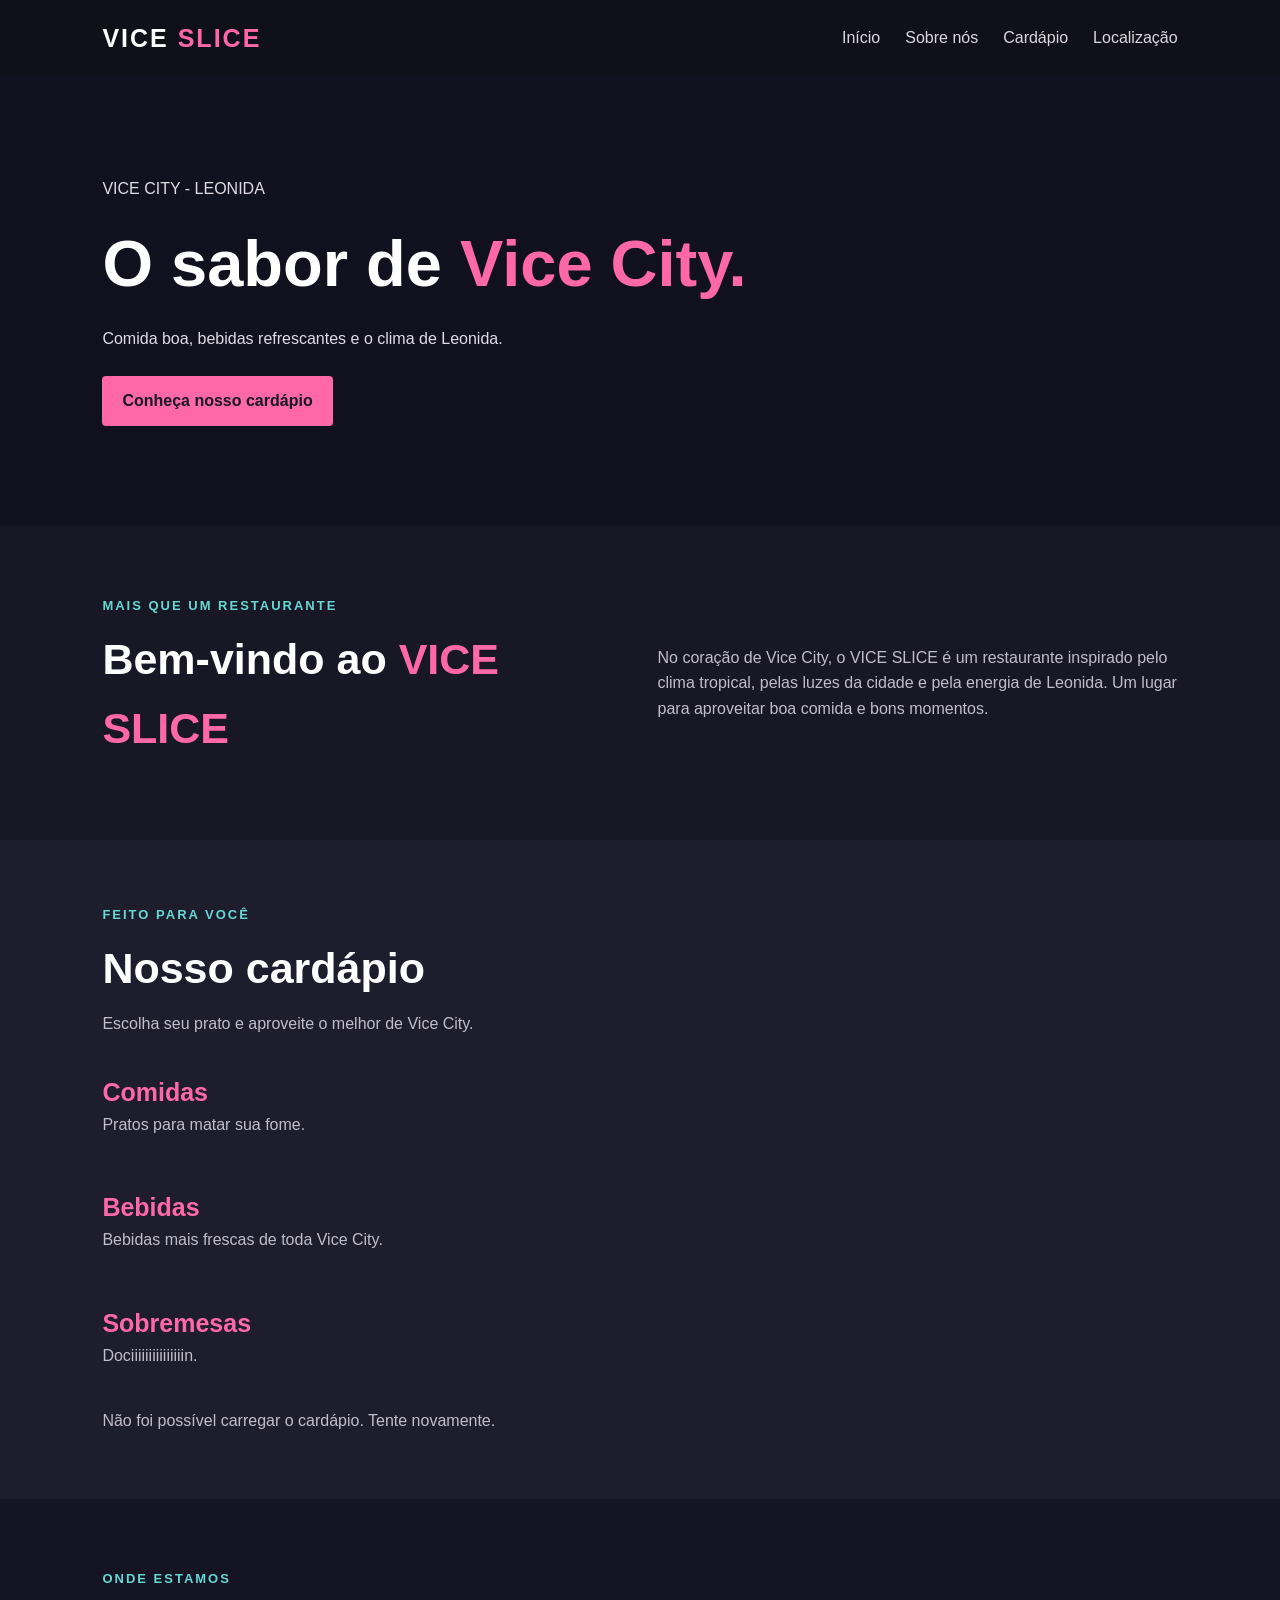
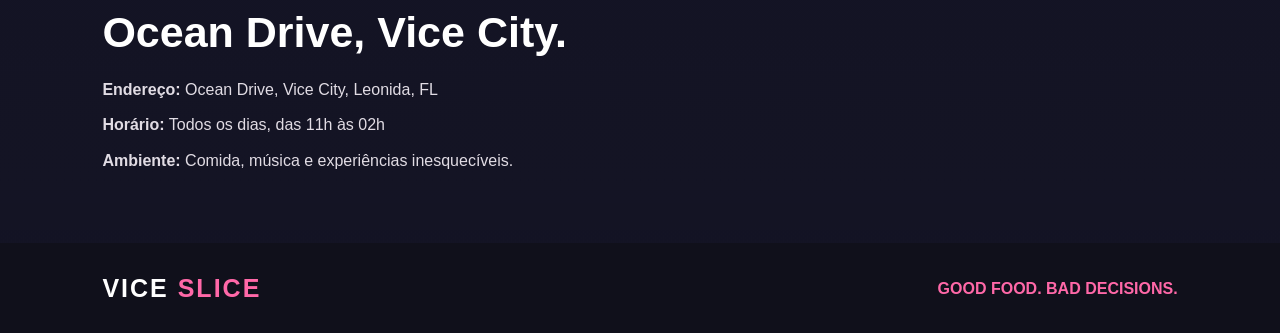
<file: index.html>
<!DOCTYPE html>
<html lang="pt-BR">
<head>
    <meta charset="UTF-8">
    <meta name="viewport" content="width=device-width, initial-scale=1.0">
    <title>VICE SLICE | Vice City</title>

    <link rel="stylesheet" href="css/style.css">
    <link rel="stylesheet" href="css/responsivo.css">

    <script type="module" src="js/main.js"></script>
</head>
<body>

    <header class="header">
        <a href="#inicio" class="logo">VICE <span>SLICE</span></a>

        <nav>
            <a href="#inicio">Início</a>
            <a href="#sobre">Sobre nós</a>
            <a href="#cardapio">Cardápio</a>
            <a href="#localizacao">Localização</a>
        </nav>
    </header>

    <main>

        <section class="hero" id="inicio">
            <p>VICE CITY - LEONIDA</p>
            <h1>O sabor de <span>Vice City.</span></h1>
            <p>Comida boa, bebidas refrescantes e o clima de Leonida.</p>
            <a href="#cardapio" class="button">Conheça nosso cardápio</a>
        </section>

        <section class="about" id="sobre">
            <div>
                <p class="subtitle">MAIS QUE UM RESTAURANTE</p>
                <h2>Bem-vindo ao <span>VICE SLICE</span></h2>
            </div>

            <p>
                No coração de Vice City, o VICE SLICE é um restaurante
                inspirado pelo clima tropical, pelas luzes da cidade
                e pela energia de Leonida. Um lugar para aproveitar boa comida
                e bons momentos.
            </p>
        </section>

        <section class="menu-section" id="cardapio">

            <div class="section-title">
                <p class="subtitle">FEITO PARA VOCÊ</p>
                <h2>Nosso cardápio</h2>
                <p>Escolha seu prato e aproveite o melhor de Vice City.</p>
            </div>

            <h3 class="category-title">Comidas</h3>
            <p class="category-description">Pratos para matar sua fome.</p>
            <div class="menu-grid" id="foodGrid"></div>

            <h3 class="category-title">Bebidas</h3>
            <p class="category-description">Bebidas mais frescas de toda Vice City.</p>
            <div class="menu-grid" id="drinkGrid"></div>

            <h3 class="category-title">Sobremesas</h3>
            <p class="category-description">Dociiiiiiiiiiiiiiin.</p>
            <div class="menu-grid" id="dessertGrid"></div>

            <p id="menuMessage" class="message">Carregando cardápio...</p>

        </section>

        <section class="location" id="localizacao">
            <div>
                <p class="subtitle">ONDE ESTAMOS</p>
                <h2>Ocean Drive, Vice City.</h2>

                <p><strong>Endereço:</strong> Ocean Drive, Vice City, Leonida, FL</p>
                <p><strong>Horário:</strong> Todos os dias, das 11h às 02h</p>
                <p><strong>Ambiente:</strong> Comida, música e experiências inesquecíveis.</p>
            </div>
        </section>

    </main>

    <footer>
        <a href="#inicio" class="logo">VICE <span>SLICE</span></a>
        <p>GOOD FOOD. BAD DECISIONS.</p>
    </footer>

</body>
</html>
</file>
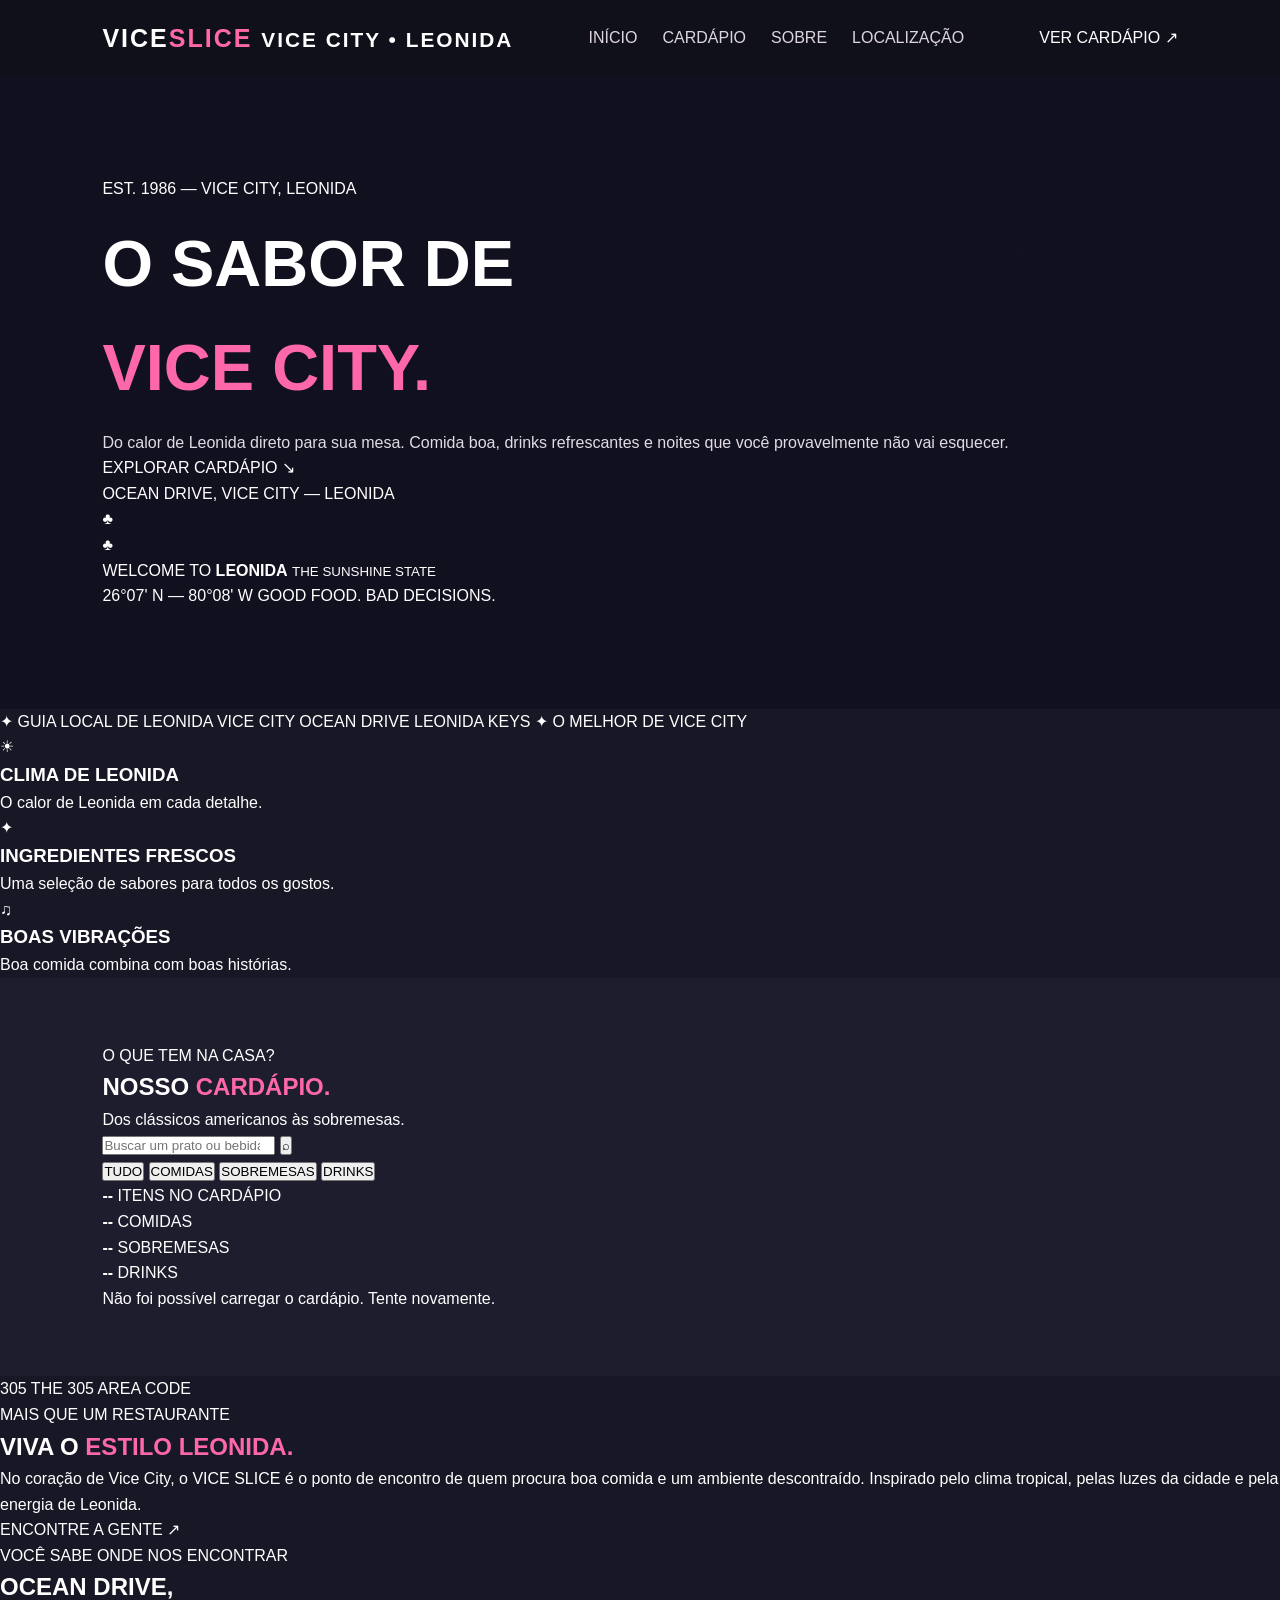
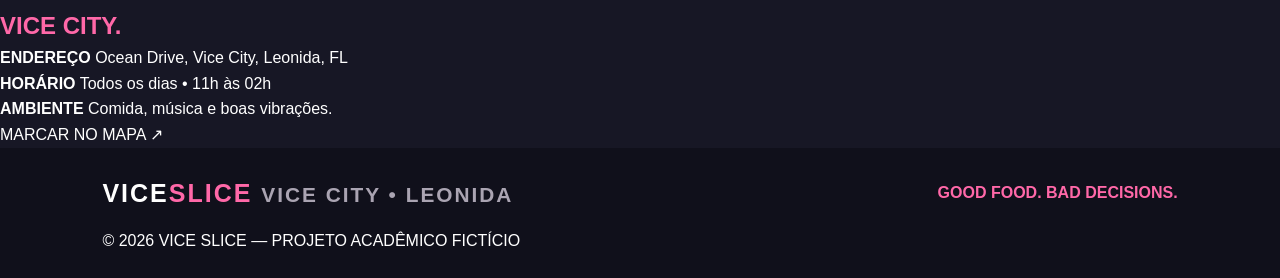
<file: Restaurante.html>
<!DOCTYPE html>
<html lang="pt-BR">
<head>
    <meta charset="UTF-8">
    <meta name="viewport" content="width=device-width, initial-scale=1.0">

    <meta name="description" content="VICE SLICE — sabores de Leonida, direto de Vice City.">
    <title>VICE SLICE | O sabor de Leonida</title>

    <link rel="preconnect" href="https://fonts.googleapis.com">
    <link rel="preconnect" href="https://fonts.gstatic.com" crossorigin>

    <link href="https://fonts.googleapis.com/css2?family=Oswald:wght@400;500;600;700&family=Roboto:wght@300;400;500;700&display=swap" rel="stylesheet">

    <link rel="stylesheet" href="css/style.css">
    <script type="module" src="js/main.js"></script>
</head>

<body>

    <header class="header">
        <a href="#inicio" class="logo">
            VICE<span>SLICE</span>
            <small>VICE CITY • LEONIDA</small>
        </a>

        <nav class="nav">
            <a href="#inicio">INÍCIO</a>
            <a href="#cardapio">CARDÁPIO</a>
            <a href="#sobre">SOBRE</a>
            <a href="#localizacao">LOCALIZAÇÃO</a>
        </nav>

        <a href="#cardapio" class="header-button">VER CARDÁPIO ↗</a>
    </header>

    <main>

        <section class="hero" id="inicio">
            <div class="hero-content">
                <span class="eyebrow">EST. 1986 — VICE CITY, LEONIDA</span>

                <h1>
                    O SABOR DE<br>
                    <span>VICE CITY.</span>
                </h1>

                <p>
                    Do calor de Leonida direto para sua mesa.
                    Comida boa, drinks refrescantes e noites que
                    você provavelmente não vai esquecer.
                </p>

                <a href="#cardapio" class="primary-button">
                    EXPLORAR CARDÁPIO <span>↘</span>
                </a>

                <div class="hero-location">
                    <span class="location-dot"></span>
                    OCEAN DRIVE, VICE CITY — LEONIDA
                </div>
            </div>

            <div class="hero-decoration">
                <div class="sun"></div>
                <div class="palm palm-one">♣</div>
                <div class="palm palm-two">♣</div>

                <div class="hero-sticker">
                    <span>WELCOME TO</span>
                    <strong>LEONIDA</strong>
                    <small>THE SUNSHINE STATE</small>
                </div>
            </div>

            <div class="hero-bottom">
                <span>26°07' N — 80°08' W</span>
                <span>GOOD FOOD. BAD DECISIONS.</span>
            </div>
        </section>

        <section class="city-strip">
            <span>✦ GUIA LOCAL DE LEONIDA</span>
            <span>VICE CITY</span>
            <span>OCEAN DRIVE</span>
            <span>LEONIDA KEYS</span>
            <span>✦ O MELHOR DE VICE CITY</span>
        </section>

        <section class="highlights">
            <article class="highlight-card">
                <span class="highlight-icon">☀</span>
                <div>
                    <h3>CLIMA DE LEONIDA</h3>
                    <p>O calor de Leonida em cada detalhe.</p>
                </div>
            </article>

            <article class="highlight-card">
                <span class="highlight-icon">✦</span>
                <div>
                    <h3>INGREDIENTES FRESCOS</h3>
                    <p>Uma seleção de sabores para todos os gostos.</p>
                </div>
            </article>

            <article class="highlight-card">
                <span class="highlight-icon">♫</span>
                <div>
                    <h3>BOAS VIBRAÇÕES</h3>
                    <p>Boa comida combina com boas histórias.</p>
                </div>
            </article>
        </section>

        <section class="menu-section" id="cardapio">

            <div class="section-heading">
                <div>
                    <span class="eyebrow">O QUE TEM NA CASA?</span>
                    <h2>NOSSO <span>CARDÁPIO.</span></h2>
                </div>

                <p>
                    Dos clássicos americanos às sobremesas.
                </p>
            </div>

            <div class="menu-toolbar">
                <form class="search-form" id="searchForm">
                    <input
                        type="search"
                        id="searchInput"
                        placeholder="Buscar um prato ou bebida..."
                        autocomplete="off"
                    >
                    <button type="submit" aria-label="Pesquisar">⌕</button>
                </form>

                <div class="filter-buttons">
                    <button class="filter-button active" data-filter="todos">TUDO</button>
                    <button class="filter-button" data-filter="comida">COMIDAS</button>
                    <button class="filter-button" data-filter="sobremesa">SOBREMESAS</button>
                    <button class="filter-button" data-filter="drink">DRINKS</button>
                </div>
            </div>

            <div class="menu-stats">
                <div class="stat">
                    <strong id="totalItens">--</strong>
                    <span>ITENS NO CARDÁPIO</span>
                </div>

                <div class="stat">
                    <strong id="totalComidas">--</strong>
                    <span>COMIDAS</span>
                </div>

                <div class="stat">
                    <strong id="totalSobremesas">--</strong>
                    <span>SOBREMESAS</span>
                </div>

                <div class="stat">
                    <strong id="totalDrinks">--</strong>
                    <span>DRINKS</span>
                </div>
            </div>

            <div class="menu-message" id="menuMessage" aria-live="polite">
                Preparando o cardápio de Leonida...
            </div>

            <div class="menu-grid" id="menuGrid"></div>

            <p class="api-note">
            </p>
        </section>

        <section class="about-section" id="sobre">
            <div class="about-decoration">
                <span class="about-number">305</span>
                <span class="about-label">THE 305 AREA CODE</span>
            </div>

            <div class="about-content">
                <span class="eyebrow">MAIS QUE UM RESTAURANTE</span>
                <h2>VIVA O <span>ESTILO LEONIDA.</span></h2>

                <p>
                    No coração de Vice City, o VICE SLICE é o ponto de
                    encontro de quem procura boa comida e um ambiente
                    descontraído. Inspirado pelo clima tropical,
                    pelas luzes da cidade e pela energia de Leonida.
                </p>


                <a href="#localizacao" class="text-link">
                    ENCONTRE A GENTE ↗
                </a>
            </div>
        </section>

        <section class="location-section" id="localizacao">
            <div>
                <span class="eyebrow">VOCÊ SABE ONDE NOS ENCONTRAR</span>
                <h2>OCEAN DRIVE,<br><span>VICE CITY.</span></h2>
            </div>

            <div class="location-details">
                <p>
                    <strong>ENDEREÇO</strong>
                    Ocean Drive, Vice City, Leonida, FL
                </p>

                <p>
                    <strong>HORÁRIO</strong>
                    Todos os dias • 11h às 02h
                </p>

                <p>
                    <strong>AMBIENTE</strong>
                    Comida, música e boas vibrações.
                </p>

                <a
                    href="https://mapgenie.io/grand-theft-auto-6/maps/leonida"
                    target="_blank"
                    rel="noopener noreferrer"
                    class="map-button">
                MARCAR NO MAPA ↗
                </a>
            </div>
        </section>

    </main>

    <footer class="footer">
        <a href="#inicio" class="logo">
            VICE<span>SLICE</span>
            <small>VICE CITY • LEONIDA</small>
        </a>

        <p>GOOD FOOD. BAD DECISIONS.</p>

        <span>© 2026 VICE SLICE — PROJETO ACADÊMICO FICTÍCIO</span>
    </footer>

</body>
</html>
</file>
<file: css/style.css>
* {
    margin: 0;
    padding: 0;
    box-sizing: border-box;
}

html {
    scroll-behavior: smooth;
}

body {
    background: #171725;
    color: white;
    font-family: Arial, Helvetica, sans-serif;
    line-height: 1.6;
}

a {
    color: inherit;
    text-decoration: none;
}

.header {
    padding: 18px 8%;
    display: flex;
    justify-content: space-between;
    align-items: center;
    background: #10101b;
}

.logo {
    font-size: 25px;
    font-weight: bold;
    letter-spacing: 2px;
}

.logo span, h1 span, h2 span {
    color: #ff68a8;
}

nav {
    display: flex;
    gap: 25px;
}

nav a {
    color: #ddd6df;
}

nav a:hover {
    color: #ff68a8;
}

.hero {
    min-height: 450px;
    padding: 100px 8%;
    display: flex;
    flex-direction: column;
    justify-content: center;
    align-items: flex-start;

    background:
        linear-gradient(rgba(15, 14, 29, 0.75), rgba(15, 14, 29, 0.75)),
        url("https://images.unsplash.com/photo-1519501025264-65ba15a82390?auto=format&fit=crop&w=1600&q=80");

    background-size: cover;
    background-position: center;
}

.hero h1 {
    margin: 10px 0;
    font-size: clamp(40px, 7vw, 65px);
}

.hero p {
    color: #e1dce4;
}

.button {
    margin-top: 25px;
    padding: 12px 20px;
    background: #ff68a8;
    color: #171725;
    border-radius: 4px;
    font-weight: bold;
}

.button:hover {
    background: #68d8d2;
}

.about {
    display: grid;
    grid-template-columns: 1fr 1fr;
    gap: 35px;
    align-items: center;
    padding: 70px 8%;
}

.about p:last-child {
    color: #c3bdc9;
}

.subtitle {
    color: #68d8d2;
    font-size: 13px;
    font-weight: bold;
    letter-spacing: 2px;
}

.about h2, .section-title h2, .location h2 {
    margin: 8px 0;
    font-size: clamp(30px, 5vw, 43px);
}

.menu-section {
    padding: 65px 8%;
    background: #1d1d2e;
}

.section-title {
    margin-bottom: 35px;
}

.section-title p:last-child {
    color: #c3bdc9;
}

.category-title {
    margin-top: 35px;
    color: #ff68a8;
    font-size: 25px;
}

.category-description {
    margin-bottom: 15px;
    color: #c3bdc9;
}

.menu-grid {
    display: grid;
    grid-template-columns: repeat(3, 1fr);
    gap: 20px;
}

.meal-card {
    overflow: hidden;
    background: #29293d;
    border-radius: 6px;
}

.meal-card img {
    width: 100%;
    height: 190px;
    object-fit: cover;
    display: block;
}

.meal-info {
    padding: 15px;
}

.meal-info h3 {
    margin-bottom: 5px;
    font-size: 19px;
}

.meal-info p {
    color: #c3bdc9;
    font-size: 14px;
}

.meal-category {
    color: #68d8d2;
    font-size: 12px;
    text-transform: uppercase;
}

.message {
    margin-top: 25px;
    color: #c3bdc9;
}

.location {
    padding: 70px 8%;
    background:
        linear-gradient(rgba(19, 19, 36, 0.8), rgba(19, 19, 36, 0.85)),
        url("https://images.unsplash.com/photo-1500375592092-40eb2168fd21?auto=format&fit=crop&w=1600&q=80");

    background-size: cover;
    background-position: center;
}

.location p:not(.subtitle) {
    margin-top: 10px;
    color: #e1dce4;
}

footer {
    display: flex;
    justify-content: space-between;
    align-items: center;
    flex-wrap: wrap;
    gap: 15px;
    padding: 25px 8%;
    background: #10101b;
}

footer p {
    color: #ff68a8;
    font-weight: bold;
}

footer small {
    color: #aaa4b2;
}
</file>
<file: css/responsivo.css>
@media (max-width: 800px) {
    .header {
        flex-direction: column;
        gap: 15px;
    }

    .about {
        grid-template-columns: 1fr;
    }

    .menu-grid {
        grid-template-columns: repeat(2, 1fr);
    }
}

@media (max-width: 520px) {
    .header, .hero, .about, .menu-section,
    .location, footer {
        padding-left: 5%;
        padding-right: 5%;
    }

    nav {
        justify-content: center;
        flex-wrap: wrap;
        gap: 12px;
    }

    .hero {
        min-height: 380px;
    }

    .menu-grid {
        grid-template-columns: 1fr;
    }

    footer {
        flex-direction: column;
        text-align: center;
    }
}
</file>
